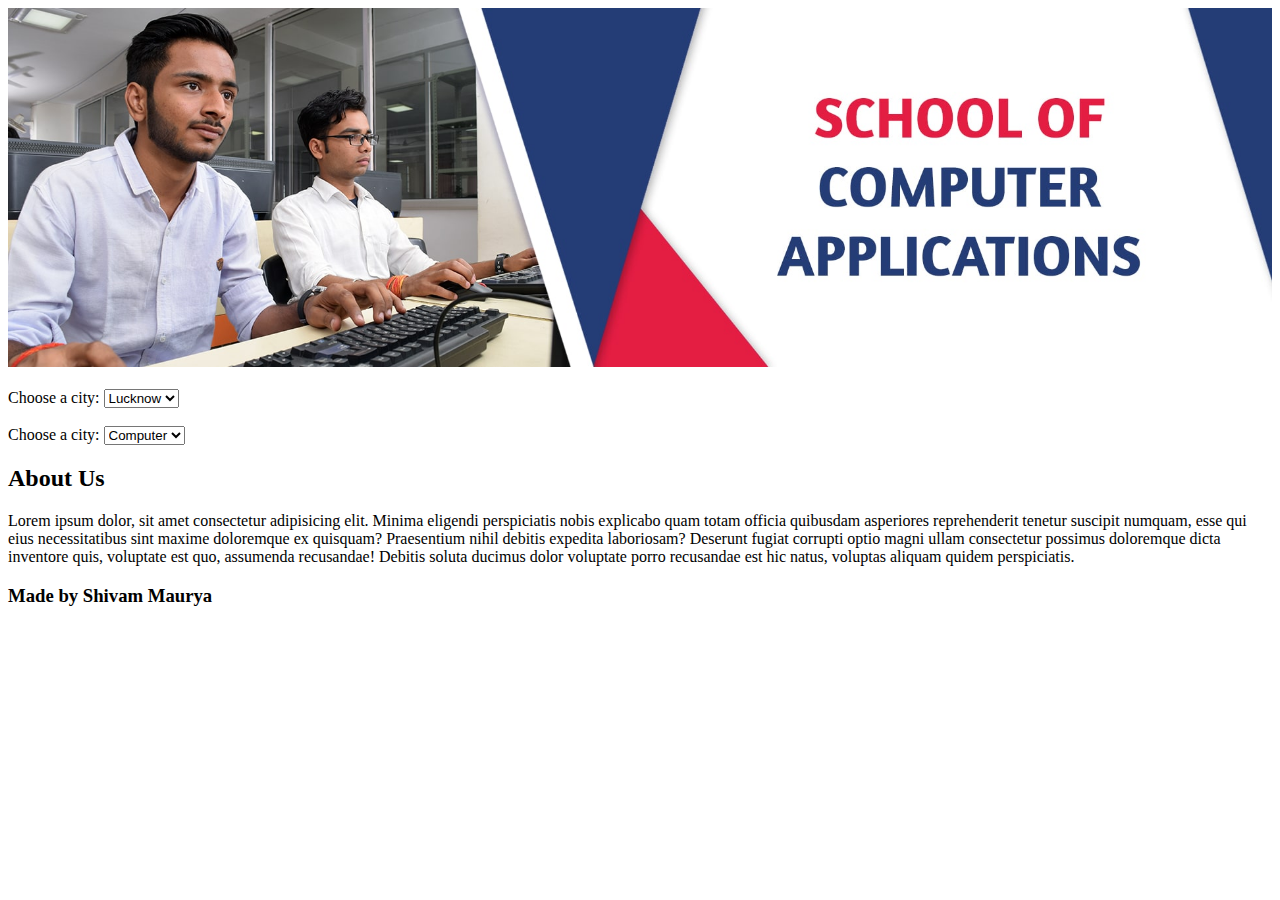
<file: Assignment 1/index.html>
<!DOCTYPE html>
<html lang="en">
<head>
    <meta charset="UTF-8">
    <meta http-equiv="X-UA-Compatible" content="IE=edge">
    <meta name="viewport" content="width=device-width, initial-scale=1.0">
    <title>Assignment 1</title>
</head>
<body>
    <header>
        <img src="./image.jpg" alt="Image not found" width="100%">
    </header>
    <div>
        <form>
            <br>
            <label>Choose a city:</label>
            <select name="City">
                <option>Lucknow</option>
                <option>Delhi</option>
            </select>
            <br><br>
            <label>Choose a city:</label>
            <select name="Stream">
                <option>Computer</option>
                <option>AI</option>
            </select>
            <br>
        </form>
    </div>
    <div>
        <h2>About Us</h2>
        <p>Lorem ipsum dolor, sit amet consectetur adipisicing elit. Minima eligendi perspiciatis nobis explicabo quam totam officia quibusdam asperiores reprehenderit tenetur suscipit numquam, esse qui eius necessitatibus sint maxime doloremque ex quisquam? Praesentium nihil debitis expedita laboriosam? Deserunt fugiat corrupti optio magni ullam consectetur possimus doloremque dicta inventore quis, voluptate est quo, assumenda recusandae! Debitis soluta ducimus dolor voluptate porro recusandae est hic natus, voluptas aliquam quidem perspiciatis.</p>
    </div>
    <footer>
        <h3>Made by Shivam Maurya</h3>
    </footer>
</body>
</html>
</file>
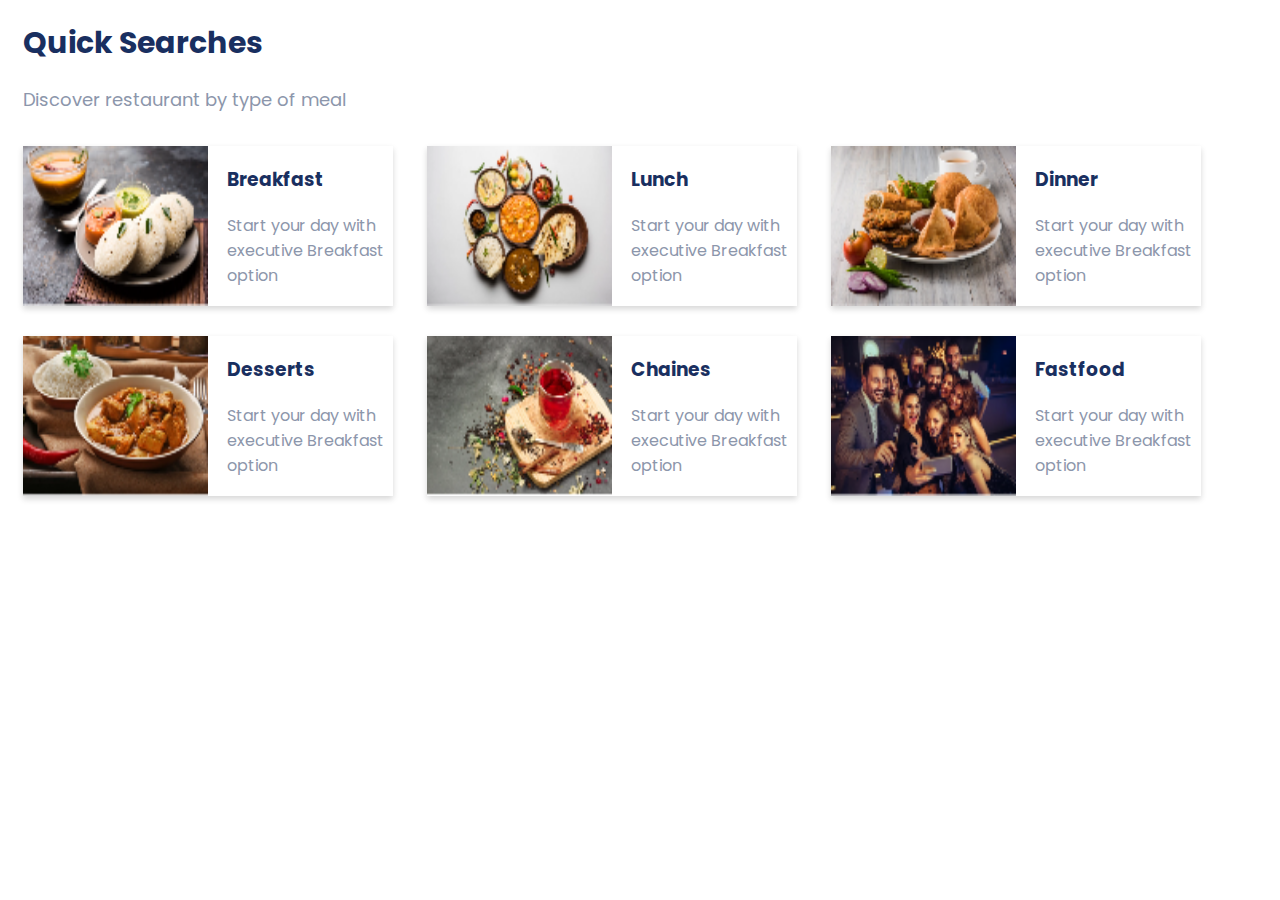
<file: Assignment 2/Index.html>
<!DOCTYPE html>
<html lang="en">
<head>
    <meta charset="UTF-8">
    <link rel="preconnect" href="https://fonts.googleapis.com">
    <link rel="preconnect" href="https://fonts.gstatic.com" crossorigin>
    <link href="https://fonts.googleapis.com/css2?family=Dancing+Script:wght@500&family=Poppins&display=swap" rel="stylesheet">
    <meta http-equiv="X-UA-Compatible" content="IE=edge">
    <meta name="viewport" content="width=device-width, initial-scale=1.0">
    <link href="./style.css" rel="stylesheet">
    <title>Assignment 2</title>
</head>
<body>
    <div class="class1">
        <h1>Quick Searches</h1>
        <p>Discover restaurant by type of meal</p>
    </div>
    
        <div class="class3">
            <img src="./image1.png" alt="Image not found">
            <h3>Breakfast</h3>
            <p>Start your day with<br>executive Breakfast<br>option</p>
        </div>
        <div class="class3">
            <img src="./Image2.png" alt="Image not found">
            <h3>Lunch</h3>
            <p>Start your day with<br>executive Breakfast<br>option</p>
        </div>
        <div class="class3">
            <img src="./image3.png" alt="Image not found">
            <h3>Dinner</h3>
            <p>Start your day with<br>executive Breakfast<br>option</p>
        </div>
        <div class="class3">
            <img src="./image4.png" alt="Image not found">
            <h3>Desserts</h3>
            <p>Start your day with<br>executive Breakfast<br>option</p>
        </div>
        <div class="class3">
            <img src="./image5.png" alt="Image not found">
            <h3>Chaines</h3>
            <p>Start your day with<br>executive Breakfast<br>option</p>
        </div>
        <div class="class3">
            <img src="./image6.png" alt="Image not found">
            <h3>Fastfood</h3>
            <p>Start your day with<br>executive Breakfast<br>option</p>
        </div>
    
</body>
</html>
</file>
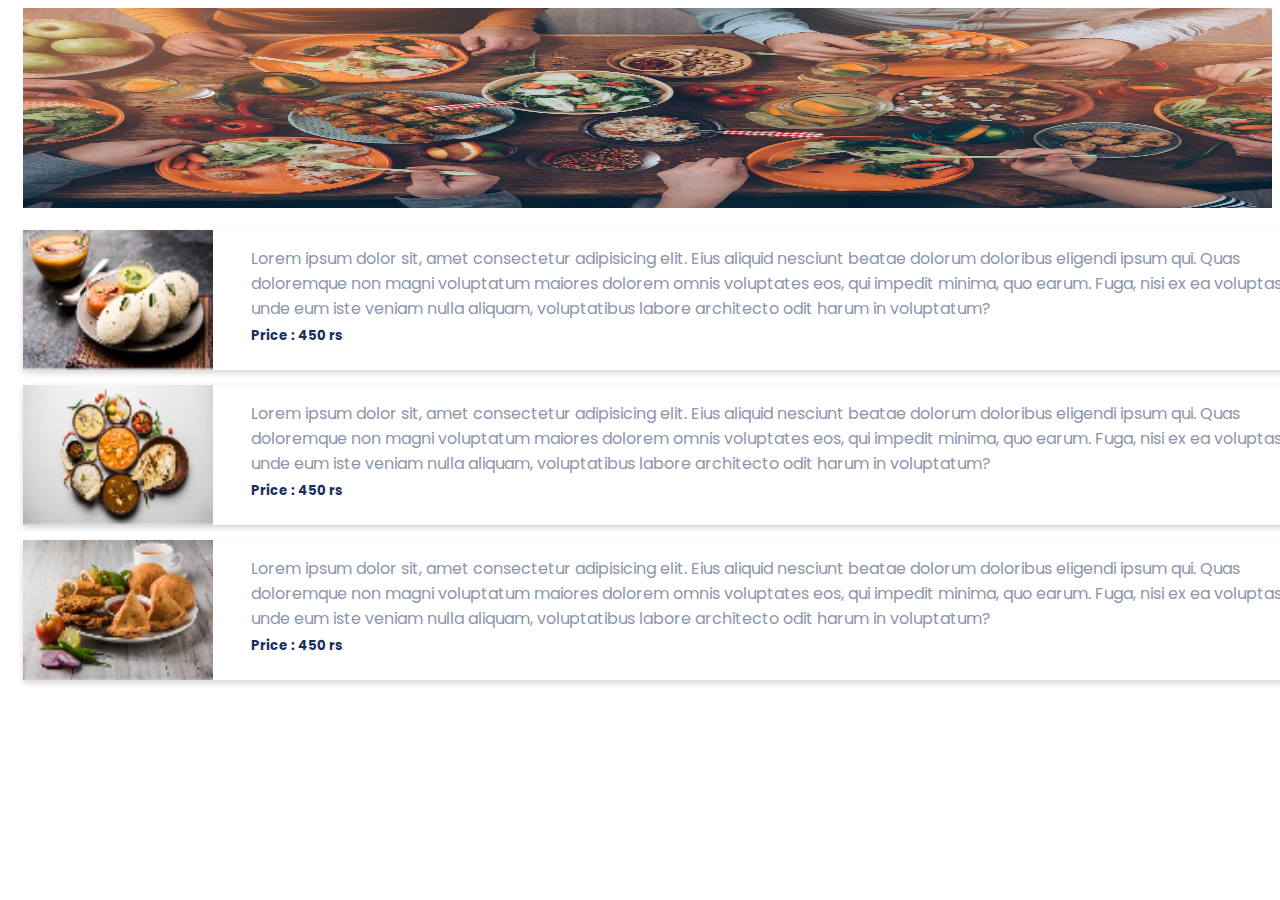
<file: Assignment 3A/index.html>
<!DOCTYPE html>
<html lang="en">
<head>
    <meta charset="UTF-8">
    <link rel="preconnect" href="https://fonts.googleapis.com">
    <link rel="preconnect" href="https://fonts.gstatic.com" crossorigin>
    <link href="https://fonts.googleapis.com/css2?family=Dancing+Script:wght@500&family=Poppins&display=swap" rel="stylesheet">
    <meta http-equiv="X-UA-Compatible" content="IE=edge">
    <meta name="viewport" content="width=device-width, initial-scale=1.0">
    <link href="./style.css" rel="stylesheet">
    <title>Assignment 3A</title>
</head>
<body>
    <div class="class1">
        <img src="./image.png" alt="image not found" height="200px" width="100%">
    </div>
    
        <div class="class3">
            <img src="./image1.png" alt="Image not found">
            <p>Lorem ipsum dolor sit, amet consectetur adipisicing elit. Eius aliquid nesciunt beatae dolorum doloribus eligendi ipsum qui. Quas doloremque non magni voluptatum maiores dolorem omnis voluptates eos, qui impedit minima, quo earum. Fuga, nisi ex ea voluptas unde eum iste veniam nulla aliquam, voluptatibus labore architecto odit harum in voluptatum?</p>
            <h5>Price : 450 rs</h5>
        </div>
        <div class="class3">
            <img src="./Image2.png" alt="Image not found">
            <p>Lorem ipsum dolor sit, amet consectetur adipisicing elit. Eius aliquid nesciunt beatae dolorum doloribus eligendi ipsum qui. Quas doloremque non magni voluptatum maiores dolorem omnis voluptates eos, qui impedit minima, quo earum. Fuga, nisi ex ea voluptas unde eum iste veniam nulla aliquam, voluptatibus labore architecto odit harum in voluptatum?</p>
            <h5>Price : 450 rs</h5>
        </div>
        <div class="class3">
            <img src="./image3.png" alt="Image not found">
            <p>Lorem ipsum dolor sit, amet consectetur adipisicing elit. Eius aliquid nesciunt beatae dolorum doloribus eligendi ipsum qui. Quas doloremque non magni voluptatum maiores dolorem omnis voluptates eos, qui impedit minima, quo earum. Fuga, nisi ex ea voluptas unde eum iste veniam nulla aliquam, voluptatibus labore architecto odit harum in voluptatum?</p>
            <h5>Price : 450 rs</h5>
        </div>
</body>
</html>
</file>
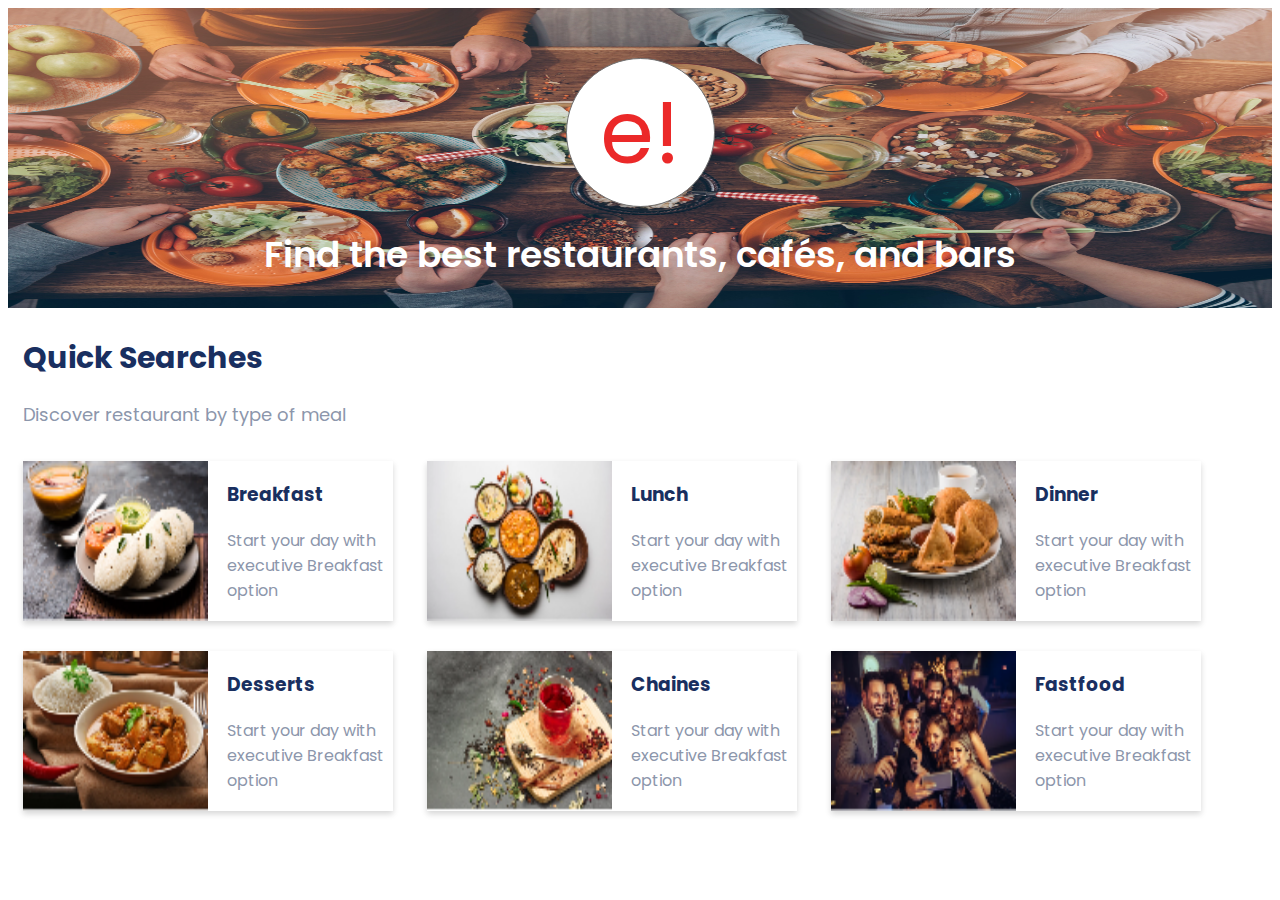
<file: Assignment 3B/Index.html>
<!DOCTYPE html>
<html lang="en">
<head>
    <meta charset="UTF-8">
    <link rel="preconnect" href="https://fonts.googleapis.com">
    <link rel="preconnect" href="https://fonts.gstatic.com" crossorigin>
    <link href="https://fonts.googleapis.com/css2?family=Dancing+Script:wght@500&family=Poppins&display=swap" rel="stylesheet">
    <meta http-equiv="X-UA-Compatible" content="IE=edge">
    <meta name="viewport" content="width=device-width, initial-scale=1.0">
    <link href="./style.css" rel="stylesheet">
    <title>Assignment 3B</title>
</head>
<body>
    <div class="class1">
        <img src="./image.png" alt="image not found" width="100%" height="300px">
        <div class="branding">
            <div class="logo">e!</div>
            <div class="tagLine">Find the best restaurants, cafés, and bars</div>
        </div>
    </div>
    <div class="class2">
        <h1>Quick Searches</h1>
        <p>Discover restaurant by type of meal</p>
    </div>
    
        <div class="class3">
            <img src="./image1.png" alt="Image not found">
            <h3>Breakfast</h3>
            <p>Start your day with<br>executive Breakfast<br>option</p>
        </div>
        <div class="class3">
            <img src="./Image2.png" alt="Image not found">
            <h3>Lunch</h3>
            <p>Start your day with<br>executive Breakfast<br>option</p>
        </div>
        <div class="class3">
            <img src="./image3.png" alt="Image not found">
            <h3>Dinner</h3>
            <p>Start your day with<br>executive Breakfast<br>option</p>
        </div>
        <div class="class3">
            <img src="./image4.png" alt="Image not found">
            <h3>Desserts</h3>
            <p>Start your day with<br>executive Breakfast<br>option</p>
        </div>
        <div class="class3">
            <img src="./image5.png" alt="Image not found">
            <h3>Chaines</h3>
            <p>Start your day with<br>executive Breakfast<br>option</p>
        </div>
        <div class="class3">
            <img src="./image6.png" alt="Image not found">
            <h3>Fastfood</h3>
            <p>Start your day with<br>executive Breakfast<br>option</p>
        </div>
    
</body>
</html>
</file>
<file: Assignment 2/style.css>
*{
    align-items: center;
    font-family: Poppins;
}
.class1{
    margin-left: 15px;
}
.class1 h1{
    text-align: left;
    font: normal normal bold 30px/46px Poppins;
    letter-spacing: 0px;
    color: #192F60;
    opacity: 1;
}
.class1 p{
    text-align: left;
    font: normal normal normal 18px/27px Poppins;
    letter-spacing: 0px;
    color: #8C96AB;
    opacity: 1;
}
.class3{
    position: sticky;
    width: 370px;
    height: 160px;
    background: #FFFFFF 0% 0% no-repeat padding-box;
    box-shadow: 0px 3px 6px #00000029;
    opacity: 1;
    display: inline-block;
    margin: 15px;
}
.class3 img{
    height: 100%;
    width: 50%;
    position: absolute;
}
.class3 h3{
    position: relative;
    left: 55%;
    color: #192F60;
}
.class3 p{
    position: relative;
    left: 55%;
    color: #8C96AB;
}
</file>
<file: Assignment 3A/style.css>
*{
    align-items: center;
    font-family: Poppins;
}
.class1{
    margin-left: 15px;
}
.class3{
    position: sticky;
    width: 100%;
    height: 140px;
    background: #FFFFFF 0% 0% no-repeat padding-box;
    box-shadow: 0px 3px 6px #00000029;
    opacity: 1;
    display: block;
    margin: 15px;
}
.class3 img{
    height: 100%;
    width: 15%;
    position: absolute;
}
.class3 p{
    position: absolute;
    left: 18%;
    color: #8C96AB;
}
.class3 h5{
    position: absolute;
    bottom: 1%;
    left: 18%;
    color: #192F60;
}
</file>
<file: Assignment 3B/style.css>
*{
    align-items: center;
    font-family: Poppins;
}
.class1{
    position: relative;
}
.branding{
    position: absolute;
    top: 50px;
    width: 100%;
    text-align: center;
}
.logo{
    width: 147px;
    height: 147px;
    border: solid 1px #707070;
    background-color: #ffffff;
    margin: auto;
    border-radius: 50%;
    color: #eb2929;
    font-size: 87px;
    line-height: 147px;
    font-family: Poppins;
}
.tagLine{
    height: 51px;
    font-family: Poppins;
    font-size: 36px;
    font-weight: 600;
    font-stretch: normal;
    font-style: normal;
    line-height: 1.53;
    letter-spacing: normal;
    color: #ffffff;
    margin: auto;
    margin-top: 20px;
}
.class2{
    margin-left: 15px;
}
.class2 h1{
    text-align: left;
    font: normal normal bold 30px/46px Poppins;
    letter-spacing: 0px;
    color: #192F60;
    opacity: 1;
}
.class2 p{
    text-align: left;
    font: normal normal normal 18px/27px Poppins;
    letter-spacing: 0px;
    color: #8C96AB;
    opacity: 1;
}
.class3{
    position: sticky;
    width: 370px;
    height: 160px;
    background: #FFFFFF 0% 0% no-repeat padding-box;
    box-shadow: 0px 3px 6px #00000029;
    opacity: 1;
    display: inline-block;
    margin: 15px;
}
.class3 img{
    height: 100%;
    width: 50%;
    position: absolute;
}
.class3 h3{
    position: relative;
    left: 55%;
    color: #192F60;
}
.class3 p{
    position: relative;
    left: 55%;
    color: #8C96AB;
}
</file>
